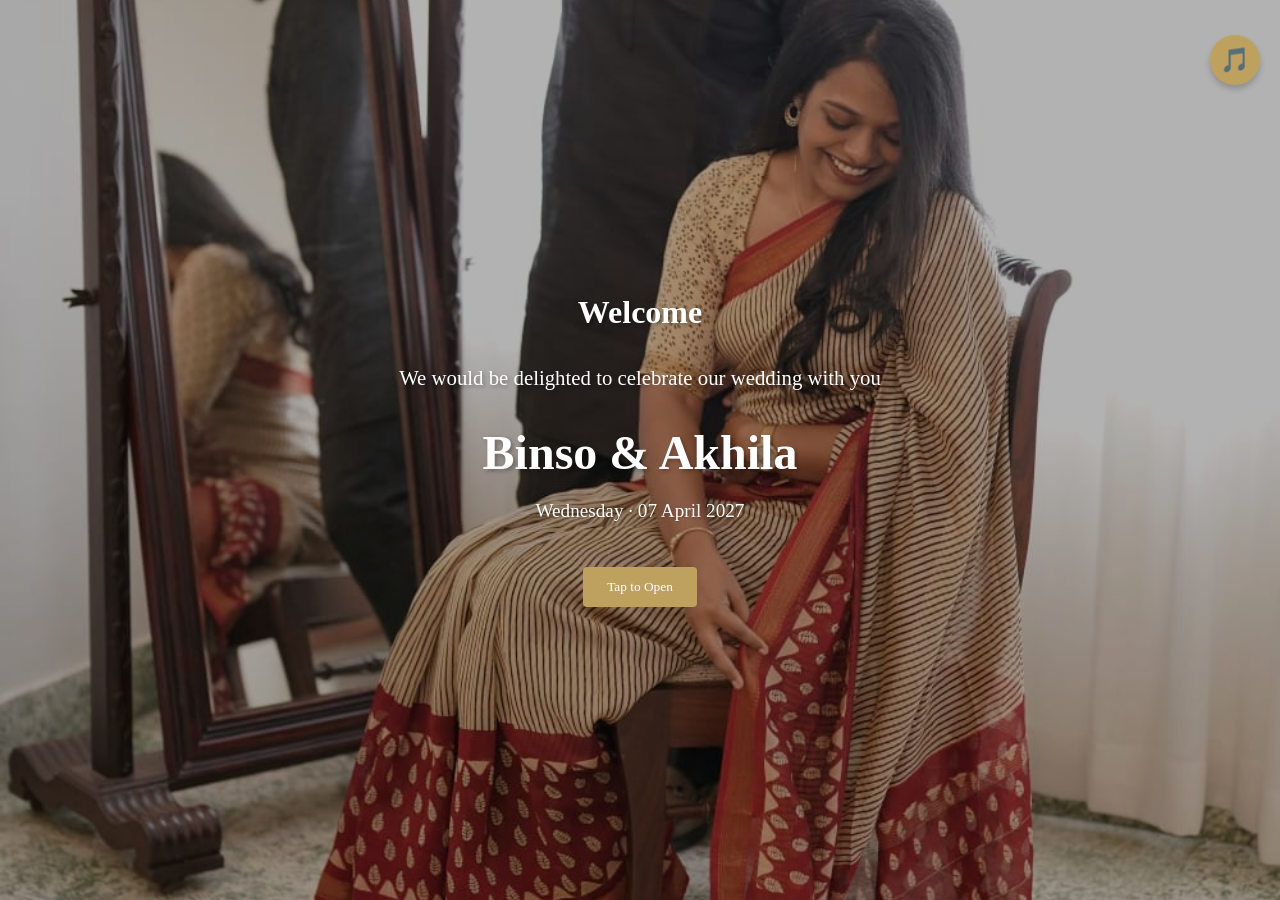
<file: index.html>
<!DOCTYPE html>
<html lang="en">
<head>
    <meta charset="UTF-8">
    <meta name="viewport" content="width=device-width, initial-scale=1.0">
    <title>Wedding Invitation | Binso & Akhila</title>
    <link rel="stylesheet" href="style.css">
</head>
<body>
 
    <!-- Background Music Player -->
    <div class="music-player">
        <button id="musicToggle" onclick="toggleMusic()" title="Toggle Music">🎵</button>
    </div>

    <!-- Hero / Cover Section -->
    <header class="hero-section">
        <h1 id="guest-name">Welcome</h1>
        <div class="invitation-message" id="invitation-message">
            <p>We would be delighted to celebrate our wedding with you</p>
        </div>
        <div class="couple-names">Binso & Akhila</div>
        <p class="date">Wednesday · 07 April 2027</p>
        <button onclick="revealInvitation()">Tap to Open</button>
    </header>

    <!-- Main Content (Hidden until opened) -->
    <main id="main-invitation" class="hidden">
         
        <!-- Countdown Timer -->
        <section class="countdown-section">
            <h2>The Day Draws Closer</h2>
            <div id="timer">
                <div class="timer-item">
                    <span id="days" class="timer-value">00</span>
                    <p>Days</p>
                </div>
                <div class="timer-item">
                    <span id="hours" class="timer-value">00</span>
                    <p>Hours</p>
                </div>
                <div class="timer-item">
                    <span id="minutes" class="timer-value">00</span>
                    <p>Minutes</p>
                </div>
                <div class="timer-item">
                    <span id="seconds" class="timer-value">00</span>
                    <p>Seconds</p>
                </div>
            </div>
        </section>

        <!-- Event Details -->
        <section class="event-details">
            <h2>Wedding Ceremony</h2>
            <p><strong>Time:</strong> Time 11:00 AM </p>
            <p><strong>Venue:</strong> Kottarakara Jubilee Mandiram, Kottarakara, Kerala</p>
            <a href="https://www.google.com/maps/search/Kottarakara+Jubilee+Mandiram,+Kottarakara,+Kerala" target="_blank" class="btn">Open in Google Maps</a>
        </section>

        <!-- Photo Gallery - Elegant Scattered Layout -->
        <section class="gallery-section">
            <h2>Our Love Story</h2>
            
            <div class="elegant-gallery">
                <div class="gallery-item large-1" onclick="openGallery()">
                    <img src="WhatsApp%20Image%202026-09-13%20at%2010.57.20%20PM.jpeg" alt="Wedding moment">
                    <div class="gallery-click-hint">View All Photos</div>
                </div>
                <div class="gallery-item small-1">
                    <img src="WhatsApp%20Image%202026-09-13%20at%2010.57.20%20PM%20(1).jpeg" alt="Wedding moment">
                </div>
            </div>

            <!-- Bible Verse 1 -->
            <div class="bible-verse-section">
                <p class="bible-verse">"Love is patient, love is kind. It does not envy, it does not boast, it is not proud."</p>
                <p class="bible-reference">1 Corinthians 13:4</p>
            </div>

            <div class="elegant-gallery">
                <div class="gallery-item medium-1" onclick="openGallery()">
                    <img src="WhatsApp%20Image%202026-09-13%20at%2010.57.20%20PM%20(2).jpeg" alt="Wedding moment">
                    <div class="gallery-click-hint">View All Photos</div>
                </div>
                <div class="gallery-item large-2">
                    <img src="WhatsApp%20Image%202026-09-13%20at%2010.57.21%20PM.jpeg" alt="Wedding moment">
                </div>
                <div class="gallery-item small-2">
                    <img src="WhatsApp%20Image%202026-09-13%20at%2010.57.21%20PM%20(1).jpeg" alt="Wedding moment">
                </div>
            </div>

            <!-- Bible Verse 2 -->
            <div class="bible-verse-section">
                <p class="bible-verse">"So they are no longer two, but one flesh. Therefore what God has joined together, let no one separate."</p>
                <p class="bible-reference">Matthew 19:6</p>
            </div>

            <div class="elegant-gallery">
                <div class="gallery-item medium-2" onclick="openGallery()">
                    <img src="WhatsApp%20Image%202026-09-13%20at%2010.57.21%20PM%20(2).jpeg" alt="Wedding moment">
                    <div class="gallery-click-hint">View All Photos</div>
                </div>
                <div class="gallery-item large-3">
                    <img src="WhatsApp%20Image%202026-09-13%20at%2010.57.22%20PM.jpeg" alt="Wedding moment">
                </div>
            </div>

            <!-- Bible Verse 3 -->
            <div class="bible-verse-section">
                <p class="bible-verse">"For this reason a man will leave his father and mother and be united to his wife, and they will become one flesh."</p>
                <p class="bible-reference">Genesis 2:24</p>
            </div>

            <div class="elegant-gallery">
                <div class="gallery-item small-3">
                    <img src="WhatsApp%20Image%202026-09-13%20at%2010.57.22%20PM%20(1).jpeg" alt="Wedding moment">
                </div>
                <div class="gallery-item medium-3">
                    <img src="WhatsApp%20Image%202026-09-13%20at%2010.57.23%20PM%20(1).jpeg" alt="Wedding moment">
                </div>
                <div class="gallery-item large-4">
                    <img src="WhatsApp%20Image%202026-09-13%20at%2010.57.23%20PM.jpeg" alt="Wedding moment">
                </div>
            </div>

            <!-- Bible Verse 4 -->
            <div class="bible-verse-section">
                <p class="bible-verse">"And now these three remain: faith, hope and love. But the greatest of these is love."</p>
                <p class="bible-reference">1 Corinthians 13:13</p>
            </div>

            <!-- View All Photos Button -->
            <div class="view-all-photos">
                <button class="btn-large" onclick="openGallery()">📸 View All Photos</button>
            </div>
        </section>

        <!-- Personalised Link Generator for WhatsApp -->
        <section class="generator-section">
            <h2>Share the Joy</h2>
            <p>Create a personalized link to invite your loved ones</p>
            <input type="text" id="nameInput" placeholder="Enter Guest Name">
            <button onclick="generateLink()">Generate Link</button>
            <p id="generatedUrl"></p>
        </section>
         
    </main>

    <script src="script.js"></script>
</body>
</html>
</file>
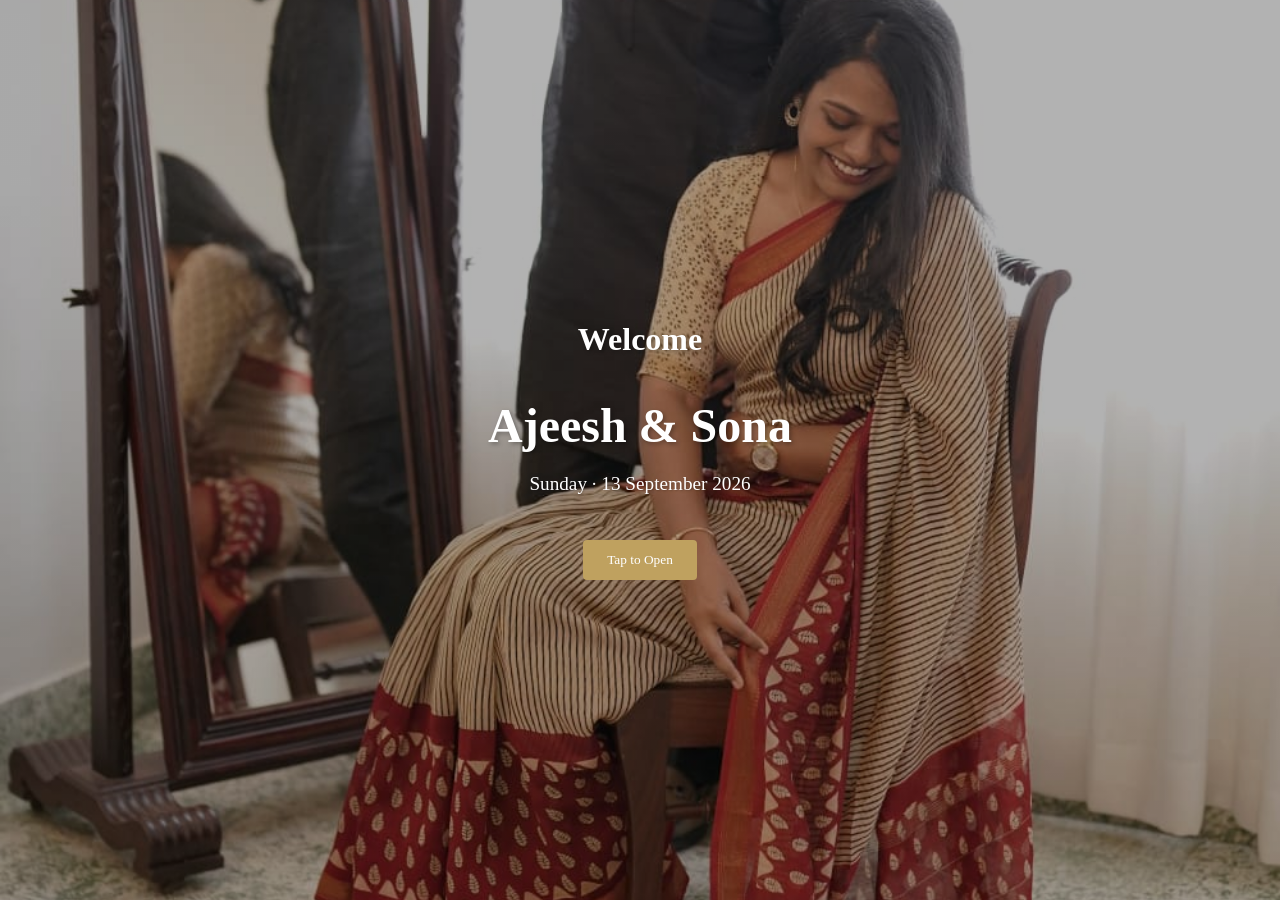
<file: ‌index.html>
<!DOCTYPE html>
<html lang="en">
<head>
    <meta charset="UTF-8">
    <meta name="viewport" content="width=device-width, initial-scale=1.0">
    <title>Wedding Invitation | Ajeesh & Sona</title>
    <link rel="stylesheet" href="style.css">
</head>
<body>

    <!-- Hero / Cover Section -->
    <header class="hero-section">
        <h1 id="guest-name">Welcome</h1>
        <div class="couple-names">Ajeesh & Sona</div>
        <p class="date">Sunday · 13 September 2026</p>
        <button onclick="revealInvitation()">Tap to Open</button>
    </header>

    <!-- Main Content (Hidden until opened) -->
    <main id="main-invitation" class="hidden">
        
        <!-- Countdown Timer -->
        <section class="countdown-section">
            <h2>The Day Draws Closer</h2>
            <div id="timer">
                <span id="days">00</span> Days 
                <span id="hours">00</span> Hours 
                <span id="minutes">00</span> Mins
            </div>
        </section>

        <!-- Event Details -->
        <section class="event-details">
            <h2>Wedding Ceremony</h2>
            <p><strong>Time:</strong> Muhurtham 10:00 AM to 10:30 AM</p>
            <p><strong>Venue:</strong> Royal Regency Convention Centre, Oachira, Kerala</p>
            <a href="https://google.com" target="_blank" class="btn">Open in Google Maps</a>
        </section>

        <!-- Personalised Link Generator for WhatsApp -->
        <section class="generator-section">
            <h2>Create a Guest Link</h2>
            <input type="text" id="nameInput" placeholder="Enter Guest Name">
            <button onclick="generateLink()">Generate Link</button>
            <p id="generatedUrl"></p>
        </section>
        
    </main>

    <script src="script.js"></script>
</body>
</html>
</file>
<file: style.css>
/* Reset and Font Styling */
* {
    margin: 0;
    padding: 0;
    box-sizing: border-box;
    font-family: 'Georgia', serif;
}

body {
    background-color: #fcf9f5;
    color: #333;
    text-align: center;
}

/* Music Player Styling */
.music-player {
    position: fixed;
    top: 20px;
    right: 20px;
    z-index: 1000;
}

#musicToggle {
    width: 50px;
    height: 50px;
    border-radius: 50%;
    background-color: #bfa15f;
    color: white;
    border: none;
    cursor: pointer;
    font-size: 1.5em;
    display: flex;
    align-items: center;
    justify-content: center;
    box-shadow: 0 4px 6px rgba(0,0,0,0.2);
    transition: transform 0.3s ease, background-color 0.3s ease;
}

#musicToggle:hover {
    transform: scale(1.1);
    background-color: #a6833a;
}

#musicToggle.playing {
    background-color: #8b6914;
}

/* Cover Screen styling */
.hero-section {
    height: 100vh;
    display: flex;
    flex-direction: column;
    justify-content: center;
    align-items: center;
    background: linear-gradient(rgba(0,0,0,0.3), rgba(0,0,0,0.3)), url('WhatsApp%20Image%202026-09-13%20at%2010.57.20%20PM.jpeg') no-repeat center center/cover;
    color: white;
}

/* Invitation Message */
.invitation-message {
    font-size: 1.3em;
    margin: 15px 0;
    text-shadow: 2px 2px 4px rgba(0,0,0,0.3);
}

.invitation-message p {
    margin: 0;
}

/* Hide main section initially */
.hidden {
    display: none;
}

/* Form and Buttons styling */
button, .btn {
    padding: 12px 24px;
    background-color: #bfa15f; /* Elegant Gold */
    color: white;
    border: none;
    border-radius: 4px;
    cursor: pointer;
    text-decoration: none;
    margin-top: 15px;
    display: inline-block;
    transition: background-color 0.3s ease;
}

button:hover, .btn:hover {
    background-color: #a6833a;
}

.btn-large {
    padding: 15px 40px;
    font-size: 1.1em;
    margin: 30px auto;
    display: block;
}

section {
    padding: 60px 20px;
    border-bottom: 1px solid #eee;
}

/* Countdown Timer Styling */
#timer {
    display: flex;
    justify-content: center;
    gap: 30px;
    flex-wrap: wrap;
    margin: 30px 0;
}

.timer-item {
    padding: 20px 15px;
    background-color: #fff9f5;
    border-radius: 8px;
    min-width: 100px;
    box-shadow: 0 2px 4px rgba(0,0,0,0.1);
}

.timer-value {
    font-size: 2.5em;
    font-weight: bold;
    color: #bfa15f;
    display: block;
    line-height: 1;
}

.timer-item p {
    font-size: 0.9em;
    color: #666;
    margin-top: 10px;
    font-weight: normal;
}

/* Gallery Section */
.gallery-section {
    background-color: #fef6f0;
    padding: 80px 20px;
}

.gallery-section h2 {
    margin-bottom: 60px;
}

/* Elegant Scattered Gallery */
.elegant-gallery {
    display: grid;
    grid-template-columns: repeat(12, 1fr);
    gap: 40px;
    max-width: 1200px;
    margin: 0 auto;
    align-items: center;
}

.gallery-item {
    overflow: hidden;
    box-shadow: 0 10px 30px rgba(0,0,0,0.15);
    transition: transform 0.4s ease, box-shadow 0.4s ease;
    background-color: white;
    display: flex;
    align-items: center;
    justify-content: center;
    position: relative;
    cursor: pointer;
}

.gallery-item:hover {
    transform: translateY(-10px);
    box-shadow: 0 15px 40px rgba(0,0,0,0.2);
}

.gallery-item img {
    width: 100%;
    height: 100%;
    object-fit: cover;
    display: block;
}

/* Gallery Click Hint */
.gallery-click-hint {
    position: absolute;
    top: 0;
    left: 0;
    right: 0;
    bottom: 0;
    background: rgba(191, 161, 95, 0.8);
    display: flex;
    align-items: center;
    justify-content: center;
    color: white;
    font-weight: bold;
    font-size: 1em;
    opacity: 0;
    transition: opacity 0.3s ease;
}

.gallery-item:hover .gallery-click-hint {
    opacity: 1;
}

/* Large images - spanning 6 columns */
.large-1, .large-2, .large-3, .large-4 {
    grid-column: span 6;
    height: 350px;
    border-radius: 20px;
}

/* Medium images - spanning 4 columns */
.medium-1, .medium-2, .medium-3 {
    grid-column: span 4;
    height: 280px;
    border-radius: 15px;
}

/* Make medium-1 and medium-2 bigger portrait */
.medium-1, .medium-2 {
    grid-column: span 6;
    height: 420px;
}

/* Small images - spanning 4 columns */
.small-1, .small-2, .small-3 {
    grid-column: span 4;
    height: 220px;
    border-radius: 12px;
}

/* Different shapes and styles */
.large-1 {
    border-radius: 25px;
}

.large-2 {
    border-radius: 15px;
    grid-column: span 6;
}

.large-3 {
    border-radius: 30px;
}

.large-4 {
    border-radius: 20px;
}

.medium-1 {
    border-radius: 18px;
}

.medium-2 {
    border-radius: 12px;
}

.medium-3 {
    border-radius: 22px;
}

.small-1 {
    border-radius: 10px;
}

.small-2 {
    border-radius: 15px;
}

.small-3 {
    border-radius: 8px;
}

/* View All Photos Section */
.view-all-photos {
    text-align: center;
    margin: 60px 0 0 0;
    padding-top: 40px;
    border-top: 2px solid #bfa15f;
}

/* Bible Verse Sections */
.bible-verse-section {
    background: linear-gradient(135deg, #fff0e6 0%, #ffe8d6 100%);
    padding: 60px 40px;
    margin: 40px auto;
    max-width: 800px;
    border-radius: 15px;
    border-left: 5px solid #bfa15f;
}

.bible-verse {
    font-size: 1.3em;
    font-style: italic;
    color: #5a4a3a;
    line-height: 1.8;
    margin-bottom: 15px;
}

.bible-reference {
    font-size: 1em;
    color: #bfa15f;
    font-weight: bold;
}

h2 {
    margin-bottom: 20px;
    color: #bfa15f;
    font-size: 2em;
}

.couple-names {
    font-size: 3em;
    font-weight: bold;
    margin: 20px 0;
    text-shadow: 2px 2px 4px rgba(0,0,0,0.3);
}

.date {
    font-size: 1.2em;
    margin-bottom: 30px;
    text-shadow: 1px 1px 2px rgba(0,0,0,0.2);
}

#guest-name {
    font-size: 2em;
    margin-bottom: 20px;
    text-shadow: 2px 2px 4px rgba(0,0,0,0.3);
    font-weight: bold;
}

#generatedUrl {
    margin-top: 15px;
    word-break: break-all;
    padding: 20px;
    background: rgba(255, 255, 255, 0.2);
    border-radius: 8px;
}

#generatedUrl a {
    color: #bfa15f;
    text-decoration: none;
    font-weight: bold;
}

#generatedUrl a:hover {
    text-decoration: underline;
}

input[type="text"] {
    padding: 10px 15px;
    border: 1px solid #bfa15f;
    border-radius: 4px;
    font-size: 1em;
    margin-top: 15px;
    width: 100%;
    max-width: 300px;
}

.countdown-section {
    background: linear-gradient(135deg, #fff9f5 0%, #ffe8d6 100%);
}

.generator-section {
    background: linear-gradient(135deg, #fff9f5 0%, #ffe8d6 100%);
}

.generator-section p:first-of-type {
    color: #666;
    font-size: 1.1em;
    margin-bottom: 20px;
}

@media (max-width: 1024px) {
    .elegant-gallery {
        grid-template-columns: repeat(6, 1fr);
        gap: 30px;
    }
    
    .large-1, .large-2, .large-3, .large-4 {
        grid-column: span 6;
        height: 280px;
    }
    
    .medium-1, .medium-2, .medium-3 {
        grid-column: span 3;
        height: 220px;
    }

    .medium-1, .medium-2 {
        grid-column: span 6;
        height: 360px;
    }
    
    .small-1, .small-2, .small-3 {
        grid-column: span 3;
        height: 180px;
    }
}

@media (max-width: 768px) {
    .elegant-gallery {
        grid-template-columns: 1fr;
        gap: 25px;
    }
    
    .large-1, .large-2, .large-3, .large-4 {
        grid-column: span 1;
        height: 250px;
    }
    
    .medium-1, .medium-2, .medium-3 {
        grid-column: span 1;
        height: 200px;
    }

    .medium-1, .medium-2 {
        grid-column: span 1;
        height: 350px;
    }
    
    .small-1, .small-2, .small-3 {
        grid-column: span 1;
        height: 180px;
    }
    
    .couple-names {
        font-size: 2em;
    }

    #guest-name {
        font-size: 1.5em;
    }
    
    h2 {
        font-size: 1.5em;
    }
    
    #timer {
        gap: 15px;
    }
    
    .timer-item {
        min-width: 80px;
        padding: 15px 10px;
    }
    
    .timer-value {
        font-size: 1.8em;
    }
    
    #musicToggle {
        width: 45px;
        height: 45px;
        font-size: 1.2em;
    }
    
    .bible-verse-section {
        padding: 40px 20px;
        margin: 30px 10px;
    }
    
    .bible-verse {
        font-size: 1.1em;
    }

    .invitation-message {
        font-size: 1.1em;
    }

    .btn-large {
        padding: 12px 30px;
        font-size: 1em;
    }
}
</file>
